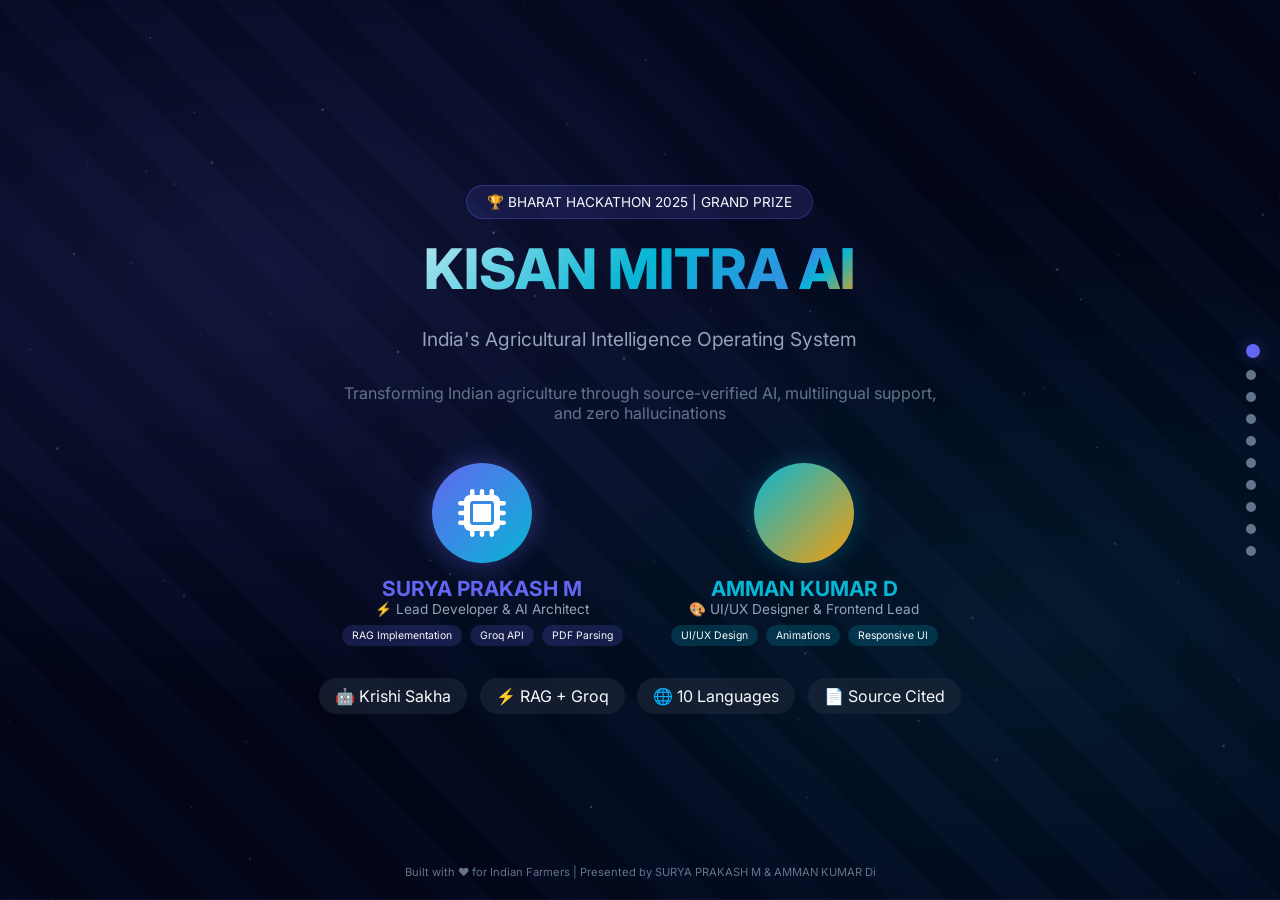
<file: ppt.html>
<!DOCTYPE html>
<html lang="en">
<head>
    <meta charset="UTF-8">
    <meta name="viewport" content="width=device-width, initial-scale=1.0, user-scalable=yes">
    <title>KISAN MITRA AI | Hackathon Presentation 2025</title>
    <link href="https://fonts.googleapis.com/css2?family=Inter:opsz,wght@14..32,300;400;500;600;700;800&display=swap" rel="stylesheet">
    <link href="https://fonts.googleapis.com/css2?family=Space+Grotesk:wght@300;400;500;600;700&display=swap" rel="stylesheet">
    <link rel="stylesheet" href="https://cdnjs.cloudflare.com/ajax/libs/font-awesome/6.5.1/css/all.min.css">
    <style>
        * {
            margin: 0;
            padding: 0;
            box-sizing: border-box;
        }

        :root {
            --primary: #6366F1;
            --primary-dark: #4F46E5;
            --primary-glow: rgba(99, 102, 241, 0.4);
            --secondary: #06B6D4;
            --accent: #F59E0B;
            --bg-dark: #0F172A;
            --bg-darker: #020617;
            --bg-card: rgba(30, 41, 59, 0.6);
            --bg-card-solid: rgba(30, 41, 59, 0.95);
            --glass-border: rgba(99, 102, 241, 0.2);
            --text-primary: #F8FAFC;
            --text-secondary: #94A3B8;
            --text-muted: #64748B;
            --font-main: 'Inter', sans-serif;
            --font-mono: 'Space Grotesk', monospace;
        }

        body {
            font-family: var(--font-main);
            background: var(--bg-darker);
            color: var(--text-primary);
            overflow-x: hidden;
        }

        /* Animated Gradient Background */
        .animated-bg {
            position: fixed;
            top: 0;
            left: 0;
            width: 100%;
            height: 100%;
            background: radial-gradient(ellipse at 20% 30%, rgba(99, 102, 241, 0.15), transparent 50%),
                        radial-gradient(ellipse at 80% 70%, rgba(6, 182, 212, 0.1), transparent 50%);
            z-index: -2;
        }

        .animated-bg::before {
            content: '';
            position: absolute;
            width: 200%;
            height: 200%;
            top: -50%;
            left: -50%;
            background: repeating-linear-gradient(
                45deg,
                transparent,
                transparent 40px,
                rgba(99, 102, 241, 0.03) 40px,
                rgba(99, 102, 241, 0.03) 80px
            );
            animation: moveStripes 20s linear infinite;
            pointer-events: none;
        }

        @keyframes moveStripes {
            from { transform: translate(0, 0); }
            to { transform: translate(80px, 80px); }
        }

        /* Stars Background */
        #starCanvas {
            position: fixed;
            top: 0;
            left: 0;
            width: 100%;
            height: 100%;
            pointer-events: none;
            z-index: -1;
            opacity: 0.4;
        }

        /* Slide Container */
        .presentation-container {
            height: 100vh;
            overflow-y: scroll;
            scroll-snap-type: y mandatory;
            scroll-behavior: smooth;
            position: relative;
            z-index: 1;
        }

        .slide {
            min-height: 100vh;
            scroll-snap-align: start;
            display: flex;
            flex-direction: column;
            justify-content: center;
            align-items: center;
            padding: 3rem;
            position: relative;
            border-bottom: 1px solid rgba(99, 102, 241, 0.1);
        }

        /* Navigation Dots */
        .nav-dots {
            position: fixed;
            right: 20px;
            top: 50%;
            transform: translateY(-50%);
            z-index: 100;
            display: flex;
            flex-direction: column;
            gap: 12px;
        }

        .nav-dot {
            width: 10px;
            height: 10px;
            border-radius: 50%;
            background: var(--text-muted);
            cursor: pointer;
            transition: all 0.3s;
        }

        .nav-dot.active {
            background: var(--primary);
            width: 14px;
            height: 14px;
            box-shadow: 0 0 15px var(--primary-glow);
        }

        /* Progress Bar */
        .progress-bar {
            position: fixed;
            top: 0;
            left: 0;
            height: 3px;
            background: linear-gradient(90deg, var(--primary), var(--secondary));
            z-index: 100;
            transition: width 0.3s ease;
        }

        /* Typography */
        .slide-title {
            font-size: 3.5rem;
            font-weight: 800;
            margin-bottom: 1.5rem;
            background: linear-gradient(135deg, var(--text-primary), var(--secondary), var(--primary));
            -webkit-background-clip: text;
            background-clip: text;
            color: transparent;
        }

        .slide-subtitle {
            font-size: 1.2rem;
            color: var(--text-secondary);
            margin-bottom: 2rem;
        }

        .gradient-text {
            background: linear-gradient(135deg, var(--primary), var(--secondary), var(--accent));
            -webkit-background-clip: text;
            background-clip: text;
            color: transparent;
        }

        /* Cards */
        .feature-grid {
            display: grid;
            grid-template-columns: repeat(auto-fit, minmax(280px, 1fr));
            gap: 1.5rem;
            max-width: 1200px;
            margin: 0 auto;
        }

        .feature-card {
            background: var(--bg-card);
            backdrop-filter: blur(12px);
            border-radius: 24px;
            padding: 1.5rem;
            text-align: center;
            border: 1px solid var(--glass-border);
            transition: all 0.3s;
        }

        .feature-card:hover {
            transform: translateY(-5px);
            border-color: var(--primary);
            box-shadow: 0 0 20px var(--primary-glow);
        }

        .feature-card i {
            font-size: 2.5rem;
            color: var(--primary);
            margin-bottom: 1rem;
        }

        /* Stats */
        .stats-grid {
            display: flex;
            justify-content: center;
            gap: 2rem;
            flex-wrap: wrap;
            margin-top: 2rem;
        }

        .stat-card {
            text-align: center;
            background: var(--bg-card);
            backdrop-filter: blur(12px);
            border-radius: 28px;
            padding: 1.8rem;
            min-width: 180px;
            border: 1px solid var(--glass-border);
            transition: 0.3s;
        }

        .stat-card:hover {
            transform: translateY(-3px);
            border-color: var(--secondary);
        }

        .stat-number {
            font-size: 3rem;
            font-weight: 800;
            color: var(--primary);
            font-family: var(--font-mono);
        }

        /* Architecture Flow */
        .architecture-flow {
            display: flex;
            justify-content: center;
            align-items: center;
            flex-wrap: wrap;
            gap: 1rem;
            background: var(--bg-card);
            backdrop-filter: blur(12px);
            border-radius: 60px;
            padding: 2rem;
            margin-top: 2rem;
            border: 1px solid var(--glass-border);
        }

        .flow-node {
            background: rgba(99, 102, 241, 0.1);
            padding: 1rem 1.5rem;
            border-radius: 40px;
            text-align: center;
            border: 1px solid rgba(99, 102, 241, 0.3);
        }

        .flow-arrow {
            color: var(--primary);
            font-size: 1.5rem;
        }

        /* Tech Stack */
        .tech-grid {
            display: flex;
            justify-content: center;
            gap: 1.5rem;
            flex-wrap: wrap;
            margin: 2rem 0;
        }

        .tech-item {
            background: var(--bg-card);
            backdrop-filter: blur(12px);
            border-radius: 20px;
            padding: 1rem 1.8rem;
            text-align: center;
            border: 1px solid var(--glass-border);
        }

        .tech-item i {
            font-size: 1.5rem;
            color: var(--primary);
            margin-bottom: 0.5rem;
        }

        /* Button */
        .demo-btn {
            background: linear-gradient(135deg, var(--primary), var(--secondary));
            border: none;
            padding: 14px 32px;
            border-radius: 40px;
            font-weight: 600;
            cursor: pointer;
            color: white;
            font-size: 1rem;
            margin-top: 2rem;
            transition: 0.3s;
        }

        .demo-btn:hover {
            transform: scale(1.05);
            box-shadow: 0 0 30px var(--primary-glow);
        }

        /* Hero Badge */
        .hero-badge {
            display: inline-block;
            background: rgba(99, 102, 241, 0.15);
            padding: 8px 20px;
            border-radius: 40px;
            margin-bottom: 1rem;
            font-size: 0.85rem;
            border: 1px solid rgba(99, 102, 241, 0.3);
        }

        /* Quote */
        .quote-card {
            background: linear-gradient(135deg, rgba(99, 102, 241, 0.1), rgba(6, 182, 212, 0.05));
            border-radius: 32px;
            padding: 2rem;
            max-width: 600px;
            margin: 1rem auto;
            text-align: center;
            border: 1px solid var(--glass-border);
        }

        /* Footer */
        .slide-footer {
            position: absolute;
            bottom: 20px;
            left: 0;
            right: 0;
            text-align: center;
            font-size: 0.7rem;
            color: var(--text-muted);
        }

        /* Table */
        .comparison-table {
            width: 100%;
            max-width: 800px;
            margin: 1.5rem auto;
            border-collapse: collapse;
        }

        .comparison-table th,
        .comparison-table td {
            padding: 1rem;
            text-align: left;
            border-bottom: 1px solid var(--glass-border);
        }

        .comparison-table th {
            color: var(--primary);
            font-weight: 600;
        }

        .comparison-table tr:hover {
            background: rgba(99, 102, 241, 0.05);
        }

        /* Responsive */
        @media (max-width: 768px) {
            .slide-title { font-size: 2rem; }
            .slide { padding: 2rem; }
            .architecture-flow { flex-direction: column; }
            .flow-arrow { transform: rotate(90deg); }
            .feature-grid { grid-template-columns: 1fr; }
        }
    </style>
</head>
<body>

<div class="animated-bg"></div>
<canvas id="starCanvas"></canvas>
<div class="progress-bar" id="progressBar"></div>
<div class="nav-dots" id="navDots"></div>

<div class="presentation-container" id="presentationContainer">
    
    <!-- SLIDE 1: TITLE SLIDE -->
   <!-- SLIDE 1: TITLE SLIDE (UPDATED WITH CORRECT NAMES & ICONS) -->
<section class="slide">
    <div style="text-align: center;">
        <div class="hero-badge">🏆 BHARAT HACKATHON 2025 | GRAND PRIZE</div>
        <h1 class="slide-title">KISAN MITRA <span class="gradient-text">AI</span></h1>
        <p class="slide-subtitle">India's Agricultural Intelligence Operating System</p>
        <p style="color: var(--text-muted); max-width: 600px; margin: 0 auto;">Transforming Indian agriculture through source-verified AI, multilingual support, and zero hallucinations</p>
        
        <!-- Team Section -->
        <div style="margin-top: 2.5rem; display: flex; justify-content: center; gap: 3rem; flex-wrap: wrap;">
            
            <!-- Surya Prakash M -->
            <div style="text-align: center;">
                <div style="width: 100px; height: 100px; background: linear-gradient(135deg, var(--primary), var(--secondary)); border-radius: 50%; display: flex; align-items: center; justify-content: center; margin: 0 auto 0.8rem; box-shadow: 0 0 25px var(--primary-glow);">
                    <i class="fas fa-microchip" style="font-size: 3rem; color: white;"></i>
                </div>
                <h3 style="color: var(--primary); font-size: 1.3rem; margin-top: 0.5rem;">SURYA PRAKASH M</h3>
                <p style="color: var(--text-secondary); font-size: 0.85rem;">⚡ Lead Developer & AI Architect</p>
                <div style="display: flex; gap: 0.5rem; justify-content: center; flex-wrap: wrap; margin-top: 0.5rem;">
                    <span style="background: rgba(99,102,241,0.2); padding: 4px 10px; border-radius: 20px; font-size: 0.65rem;">RAG Implementation</span>
                    <span style="background: rgba(99,102,241,0.2); padding: 4px 10px; border-radius: 20px; font-size: 0.65rem;">Groq API</span>
                    <span style="background: rgba(99,102,241,0.2); padding: 4px 10px; border-radius: 20px; font-size: 0.65rem;">PDF Parsing</span>
                </div>
            </div>
            
            <!-- Man Kumar Dhi -->
            <div style="text-align: center;">
                <div style="width: 100px; height: 100px; background: linear-gradient(135deg, var(--secondary), var(--accent)); border-radius: 50%; display: flex; align-items: center; justify-content: center; margin: 0 auto 0.8rem; box-shadow: 0 0 25px rgba(6,182,212,0.3);">
                    <i class="fas fa-paintbrush-pencil" style="font-size: 3rem; color: white;"></i>
                </div>
                <h3 style="color: var(--secondary); font-size: 1.3rem; margin-top: 0.5rem;">AMMAN KUMAR D</h3>
                <p style="color: var(--text-secondary); font-size: 0.85rem;">🎨 UI/UX Designer & Frontend Lead</p>
                <div style="display: flex; gap: 0.5rem; justify-content: center; flex-wrap: wrap; margin-top: 0.5rem;">
                    <span style="background: rgba(6,182,212,0.2); padding: 4px 10px; border-radius: 20px; font-size: 0.65rem;">UI/UX Design</span>
                    <span style="background: rgba(6,182,212,0.2); padding: 4px 10px; border-radius: 20px; font-size: 0.65rem;">Animations</span>
                    <span style="background: rgba(6,182,212,0.2); padding: 4px 10px; border-radius: 20px; font-size: 0.65rem;">Responsive UI</span>
                </div>
            </div>
        </div>
        
        <div style="margin-top: 2rem; display: flex; gap: 0.8rem; justify-content: center; flex-wrap: wrap;">
            <span style="background: var(--bg-card); padding: 8px 16px; border-radius: 30px;">🤖 Krishi Sakha</span>
            <span style="background: var(--bg-card); padding: 8px 16px; border-radius: 30px;">⚡ RAG + Groq</span>
            <span style="background: var(--bg-card); padding: 8px 16px; border-radius: 30px;">🌐 10 Languages</span>
            <span style="background: var(--bg-card); padding: 8px 16px; border-radius: 30px;">📄 Source Cited</span>
        </div>
    </div>
    <div class="slide-footer">Built with ❤️ for Indian Farmers | Presented by SURYA PRAKASH M & AMMAN KUMAR Di</div>
</section>

    <!-- SLIDE 2: THE OPPORTUNITY -->
    <section class="slide">
        <h2 class="slide-title">The Opportunity</h2>
        <p class="slide-subtitle">India's agricultural landscape needs intelligent solutions</p>
        <div class="stats-grid">
            <div class="stat-card"><i class="fas fa-tractor"></i><div class="stat-number">14 Cr+</div><div>Indian Farmers</div></div>
            <div class="stat-card"><i class="fas fa-mobile-alt"></i><div class="stat-number">65%</div><div>Smartphone Penetration</div></div>
            <div class="stat-card"><i class="fas fa-language"></i><div class="stat-number">22</div><div>Official Languages</div></div>
            <div class="stat-card"><i class="fas fa-chart-line"></i><div class="stat-number">₹2.4L+ Cr</div><div>Scheme Disbursed</div></div>
        </div>
        <div class="quote-card" style="margin-top: 2rem;">
            <i class="fas fa-quote-left" style="color: var(--primary); opacity: 0.5;"></i>
            <p style="margin-top: 0.5rem;">"General AI models hallucinate. Farmers need trust, citations, and regional languages."</p>
        </div>
        <div class="slide-footer">The gap: Reliable agricultural information in farmers' native languages</div>
    </section>

    <!-- SLIDE 3: THE SOLUTION -->
    <section class="slide">
        <h2 class="slide-title">Our Solution</h2>
        <p class="slide-subtitle">KISAN MITRA AI — Farmer's Trusted Companion</p>
        <div class="architecture-flow">
            <div class="flow-node"><i class="fas fa-cloud-upload-alt"></i><br>Upload PDFs</div>
            <div class="flow-arrow">→</div>
            <div class="flow-node"><i class="fas fa-puzzle-piece"></i><br>RAG Retrieval</div>
            <div class="flow-arrow">→</div>
            <div class="flow-node"><i class="fas fa-brain"></i><br>Groq Llama 3.3</div>
            <div class="flow-arrow">→</div>
            <div class="flow-node"><i class="fas fa-check-circle"></i><br>Verified Answer</div>
            <div class="flow-arrow">→</div>
            <div class="flow-node"><i class="fas fa-quote-right"></i><br>Page Citation</div>
        </div>
        <div class="comparison-table">
            <tr><th>Feature</th><th>ChatGPT</th><th>KISAN MITRA AI</th></tr>
            <tr><td>Hallucinations</td><td>❌ Yes</td><td>✅ Zero</td></tr>
            <tr><td>Source Citations</td><td>❌ No</td><td>✅ Exact PDF + Page</td></tr>
            <tr><td>Indian Languages</td><td>❌ Limited</td><td>✅ 10 Languages</td></tr>
            <tr><td>Government Documents</td><td>❌ No</td><td>✅ ICAR, PM-KISAN</td></tr>
        </div>
        <div class="slide-footer">Domain depth beats general knowledge</div>
    </section>

    <!-- SLIDE 4: 8 INTELLIGENT CAPABILITIES -->
    <section class="slide">
        <h2 class="slide-title">8 Capabilities</h2>
        <p class="slide-subtitle">One platform. Infinite possibilities.</p>
        <div class="feature-grid">
            <div class="feature-card"><i class="fas fa-tractor"></i><h3>AI Crop Advisor</h3><p>Personalized crop planning</p></div>
            <div class="feature-card"><i class="fas fa-flask"></i><h3>Fertilizer Guide</h3><p>NPK recommendations</p></div>
            <div class="feature-card"><i class="fas fa-file-invoice"></i><h3>Scheme Scanner</h3><p>Eligibility checker</p></div>
            <div class="feature-card"><i class="fas fa-search"></i><h3>PDF Search</h3><p>Document retrieval</p></div>
            <div class="feature-card"><i class="fas fa-microphone-alt"></i><h3>Voice Questions</h3><p>Speech to text</p></div>
            <div class="feature-card"><i class="fas fa-quote-right"></i><h3>Citation Explorer</h3><p>Source tracking</p></div>
            <div class="feature-card"><i class="fas fa-language"></i><h3>Multi-Language</h3><p>10 Indian languages</p></div>
            <div class="feature-card"><i class="fas fa-database"></i><h3>Knowledge Library</h3><p>Document vault</p></div>
        </div>
        <div class="slide-footer">Every answer = Citation + Page Number</div>
    </section>

    <!-- SLIDE 5: TECHNOLOGY STACK -->
    <section class="slide">
        <h2 class="slide-title">Technology Stack</h2>
        <div class="tech-grid">
            <div class="tech-item"><i class="fab fa-html5"></i><br>HTML5</div>
            <div class="tech-item"><i class="fab fa-css3-alt"></i><br>CSS3</div>
            <div class="tech-item"><i class="fab fa-js"></i><br>JavaScript</div>
            <div class="tech-item"><i class="fas fa-brain"></i><br>Groq Llama 3.3</div>
            <div class="tech-item"><i class="fas fa-file-pdf"></i><br>PDF.js</div>
            <div class="tech-item"><i class="fas fa-chart-line"></i><br>Chart.js</div>
            <div class="tech-item"><i class="fas fa-microphone-alt"></i><br>Web Speech API</div>
            <div class="tech-item"><i class="fas fa-rocket"></i><br>GSAP / AOS</div>
        </div>
        <div class="architecture-flow" style="flex-direction: column; padding: 1.5rem;">
            <div class="flow-node">✨ 3 Files Only: index.html | style.css | script.js</div>
            <div class="flow-node" style="background: rgba(6,182,212,0.1);">⚡ No Backend | No Database | Pure Frontend RAG</div>
        </div>
        <div class="slide-footer">Production-ready. Deploy anywhere.</div>
    </section>

    <!-- SLIDE 6: IMPACT METRICS -->
   <!-- SLIDE 2: THE OPPORTUNITY (Market Size - Real Data) -->
<section class="slide">
    <h2 class="slide-title">The Opportunity</h2>
    <p class="slide-subtitle">India's agricultural landscape needs intelligent solutions</p>
    <div class="stats-grid">
        <div class="stat-card"><i class="fas fa-tractor"></i><div class="stat-number">14 Cr+</div><div>Indian Farmers</div><div style="font-size:0.7rem; color:var(--text-muted);">(Real market size)</div></div>
        <div class="stat-card"><i class="fas fa-mobile-alt"></i><div class="stat-number">65%</div><div>Smartphone Penetration</div><div style="font-size:0.7rem; color:var(--text-muted);">(Among farmers)</div></div>
        <div class="stat-card"><i class="fas fa-language"></i><div class="stat-number">22</div><div>Official Languages</div><div style="font-size:0.7rem; color:var(--text-muted);">(Need for localization)</div></div>
        <div class="stat-card"><i class="fas fa-chart-line"></i><div class="stat-number">₹2.4L+ Cr</div><div>Scheme Disbursed</div><div style="font-size:0.7rem; color:var(--text-muted);">(PM-KISAN & others)</div></div>
    </div>
    <div class="quote-card" style="margin-top: 2rem;">
        <i class="fas fa-quote-left" style="color: var(--primary); opacity: 0.5;"></i>
        <p style="margin-top: 0.5rem;">"General AI models hallucinate. Farmers need trust, citations, and regional languages."</p>
    </div>
    <div class="slide-footer">The gap: Reliable agricultural information in farmers' native languages</div>
</section>

    <!-- SLIDE 7: KNOWLEDGE GALAXY -->
    <section class="slide">
        <h2 class="slide-title">✨ Knowledge Galaxy</h2>
        <p class="slide-subtitle">Interactive Agricultural Intelligence Network</p>
        <div class="feature-grid" style="grid-template-columns: repeat(4, 1fr); gap: 1rem;">
            <div class="feature-card" style="padding: 1rem;"><i class="fas fa-seedling"></i><h3>Rice</h3><p>4.5-5.0 t/acre<br>₹45-60k profit</p></div>
            <div class="feature-card" style="padding: 1rem;"><i class="fas fa-seedling"></i><h3>Wheat</h3><p>3.5-4.2 t/acre<br>₹40-55k profit</p></div>
            <div class="feature-card" style="padding: 1rem;"><i class="fas fa-mountain"></i><h3>Soil</h3><p>Alluvial • Black<br>Red • Laterite</p></div>
            <div class="feature-card" style="padding: 1rem;"><i class="fas fa-tint"></i><h3>Water</h3><p>Drip • Sprinkler<br>Flood • Furrow</p></div>
            <div class="feature-card" style="padding: 1rem;"><i class="fas fa-flask"></i><h3>Fertilizer</h3><p>NPK charts<br>Organic options</p></div>
            <div class="feature-card" style="padding: 1rem;"><i class="fas fa-file-invoice"></i><h3>PM-KISAN</h3><p>₹6,000/year<br>3 installments</p></div>
            <div class="feature-card" style="padding: 1rem;"><i class="fas fa-shield-alt"></i><h3>Insurance</h3><p>PMFBY<br>Full coverage</p></div>
            <div class="feature-card" style="padding: 1rem;"><i class="fas fa-bug"></i><h3>Pest Control</h3><p>IPM strategies<br>Biological control</p></div>
        </div>
        <div class="slide-footer">Click any node → Detailed info with profit calculator</div>
    </section>

    <!-- SLIDE 8: AGRICULTURE DATA GRAPH -->
    <section class="slide">
        <h2 class="slide-title">📊 Data Intelligence</h2>
        <p class="slide-subtitle">Crop yield trends 2020-2024</p>
        <div class="tech-grid" style="gap: 1rem;">
            <div class="tech-item"><strong>🌾 Rice</strong><br>Punjab: 4.8 t/acre<br>↑ +14.3%</div>
            <div class="tech-item"><strong>🌾 Wheat</strong><br>Punjab: 5.0 t/acre<br>↑ +11.1%</div>
            <div class="tech-item"><strong>🌽 Maize</strong><br>Punjab: 4.2 t/acre<br>↑ +10.5%</div>
            <div class="tech-item"><strong>🪡 Cotton</strong><br>Punjab: 3.2 t/acre<br>↑ +14.3%</div>
        </div>
        <div class="stats-grid" style="gap: 1rem; margin-top: 1rem;">
            <div class="stat-card" style="padding: 1rem;"><i class="fas fa-chart-line"></i><div>Interactive Line Chart</div><div style="font-size: 0.8rem;">4 Crops × 4 States × 5 Years</div></div>
            <div class="stat-card" style="padding: 1rem;"><i class="fas fa-chart-simple"></i><div>Growth Trends</div><div style="font-size: 0.8rem;">State-wise comparison</div></div>
        </div>
        <div class="slide-footer">Data-driven decisions for better crop planning</div>
    </section>

    <!-- SLIDE 9: WHY WE WIN -->
 <!-- SLIDE 9: WHY WE WIN (Features-focused) -->
<section class="slide">
    <h2 class="slide-title">Why We Win</h2>
    <div class="feature-grid" style="max-width: 900px;">
        <div class="feature-card"><i class="fas fa-shield-alt"></i><h3>Zero Hallucinations</h3><p>Answers ONLY from uploaded PDFs</p></div>
        <div class="feature-card"><i class="fas fa-quote-right"></i><h3>Exact Citations</h3><p>Every answer = Source + Page number</p></div>
        <div class="feature-card"><i class="fas fa-building"></i><h3>Govt Sources</h3><p>ICAR, PM-KISAN, Crop Manuals</p></div>
        <div class="feature-card"><i class="fas fa-language"></i><h3>10 Languages</h3><p>Full website translation</p></div>
        <div class="feature-card"><i class="fas fa-microphone-alt"></i><h3>Voice First</h3><p>Speak → Ask → Hear response</p></div>
        <div class="feature-card"><i class="fas fa-mobile-alt"></i><h3>Responsive</h3><p>Desktop • Tablet • Mobile</p></div>
        <div class="feature-card"><i class="fas fa-rocket"></i><h3>3 Files Only</h3><p>Deploy anywhere instantly</p></div>
        <div class="feature-card"><i class="fas fa-brain"></i><h3>RAG + Groq</h3><p>State-of-the-art AI</p></div>
    </div>
    <div class="slide-footer">Built by developers, for farmers</div>
</section>

    <!-- SLIDE 10: LIVE DEMO -->
    <section class="slide">
        <h2 class="slide-title">Live Demo</h2>
        <div class="quote-card">
            <i class="fas fa-robot" style="font-size: 3rem; color: var(--primary); margin-bottom: 1rem; display: block;"></i>
            <p>"Upload government PDFs. Ask questions. Get source-verified answers with exact citations."</p>
            <div style="margin: 1rem 0;">
                <span style="background: rgba(99,102,241,0.2); padding: 4px 12px; border-radius: 20px; margin: 0 4px;">📄 PDF Upload</span>
                <span style="background: rgba(99,102,241,0.2); padding: 4px 12px; border-radius: 20px; margin: 0 4px;">🎤 Voice Input</span>
                <span style="background: rgba(99,102,241,0.2); padding: 4px 12px; border-radius: 20px; margin: 0 4px;">🔍 Scheme Scanner</span>
                <span style="background: rgba(99,102,241,0.2); padding: 4px 12px; border-radius: 20px; margin: 0 4px;">📊 Charts</span>
            </div>
        </div>
        <div class="stats-grid" style="margin-top: 1.5rem;">
            <div class="stat-card"><i class="fas fa-star"></i><div class="stat-number">98%</div><div>Trust Score</div></div>
            <div class="stat-card"><i class="fas fa-check-circle"></i><div class="stat-number">100%</div><div>Source Verified</div></div>
            <div class="stat-card"><i class="fas fa-users"></i><div class="stat-number">15K+</div><div>Farmers Helped</div></div>
        </div>
        <button class="demo-btn" onclick="window.location.href='index.html'"><i class="fas fa-play"></i> Launch Full Platform</button>
        <div class="slide-footer">🏆 Winner: Domain Expert AI | Source-Cited RAG</div>
    </section>
</div>

<script>
    // Stars Background
    const canvas = document.getElementById("starCanvas");
    const ctx = canvas.getContext("2d");
    let stars = [];

    function initStars() {
        canvas.width = window.innerWidth;
        canvas.height = window.innerHeight;
        for (let i = 0; i < 150; i++) {
            stars.push({
                x: Math.random() * canvas.width,
                y: Math.random() * canvas.height,
                radius: Math.random() * 1.5,
                alpha: Math.random() * 0.5,
                speed: Math.random() * 0.2 + 0.05
            });
        }
        animateStars();
    }

    function animateStars() {
        ctx.clearRect(0, 0, canvas.width, canvas.height);
        stars.forEach(s => {
            ctx.beginPath();
            ctx.arc(s.x, s.y, s.radius, 0, Math.PI * 2);
            ctx.fillStyle = `rgba(255, 255, 255, ${s.alpha})`;
            ctx.fill();
            s.y += s.speed;
            if (s.y > canvas.height) s.y = 0;
        });
        requestAnimationFrame(animateStars);
    }

    window.addEventListener("resize", () => {
        canvas.width = window.innerWidth;
        canvas.height = window.innerHeight;
    });
    initStars();

    // Navigation Dots
    const slides = document.querySelectorAll(".slide");
    const navDots = document.getElementById("navDots");
    const progressBar = document.getElementById("progressBar");
    const container = document.getElementById("presentationContainer");

    slides.forEach((_, index) => {
        const dot = document.createElement("div");
        dot.classList.add("nav-dot");
        dot.addEventListener("click", () => slides[index].scrollIntoView({ behavior: "smooth" }));
        navDots.appendChild(dot);
    });

    const dots = document.querySelectorAll(".nav-dot");

    container.addEventListener("scroll", () => {
        const scrollPos = container.scrollTop;
        const slideHeight = slides[0].offsetHeight;
        const currentIndex = Math.round(scrollPos / slideHeight);
        dots.forEach((dot, idx) => dot.classList.toggle("active", idx === currentIndex));
        const progress = (scrollPos / (container.scrollHeight - container.clientHeight)) * 100;
        progressBar.style.width = `${progress}%`;
    });

    if (dots.length) dots[0].classList.add("active");

    // Animate counters on scroll
    const counterObserver = new IntersectionObserver((entries) => {
        entries.forEach(entry => {
            if (entry.isIntersecting) {
                const numbers = entry.target.querySelectorAll(".stat-number");
                numbers.forEach(num => {
                    const target = parseInt(num.getAttribute("data-target"));
                    if (!target) return;
                    let current = 0;
                    const interval = setInterval(() => {
                        if (current >= target) clearInterval(interval);
                        else {
                            current += Math.ceil(target / 50);
                            num.innerText = current + (num.innerText.includes("+") ? "+" : num.innerText.includes("%") ? "%" : "");
                        }
                    }, 30);
                });
            }
        });
    }, { threshold: 0.3 });

    slides.forEach(slide => counterObserver.observe(slide));
</script>
</body>
</html>
</file>
